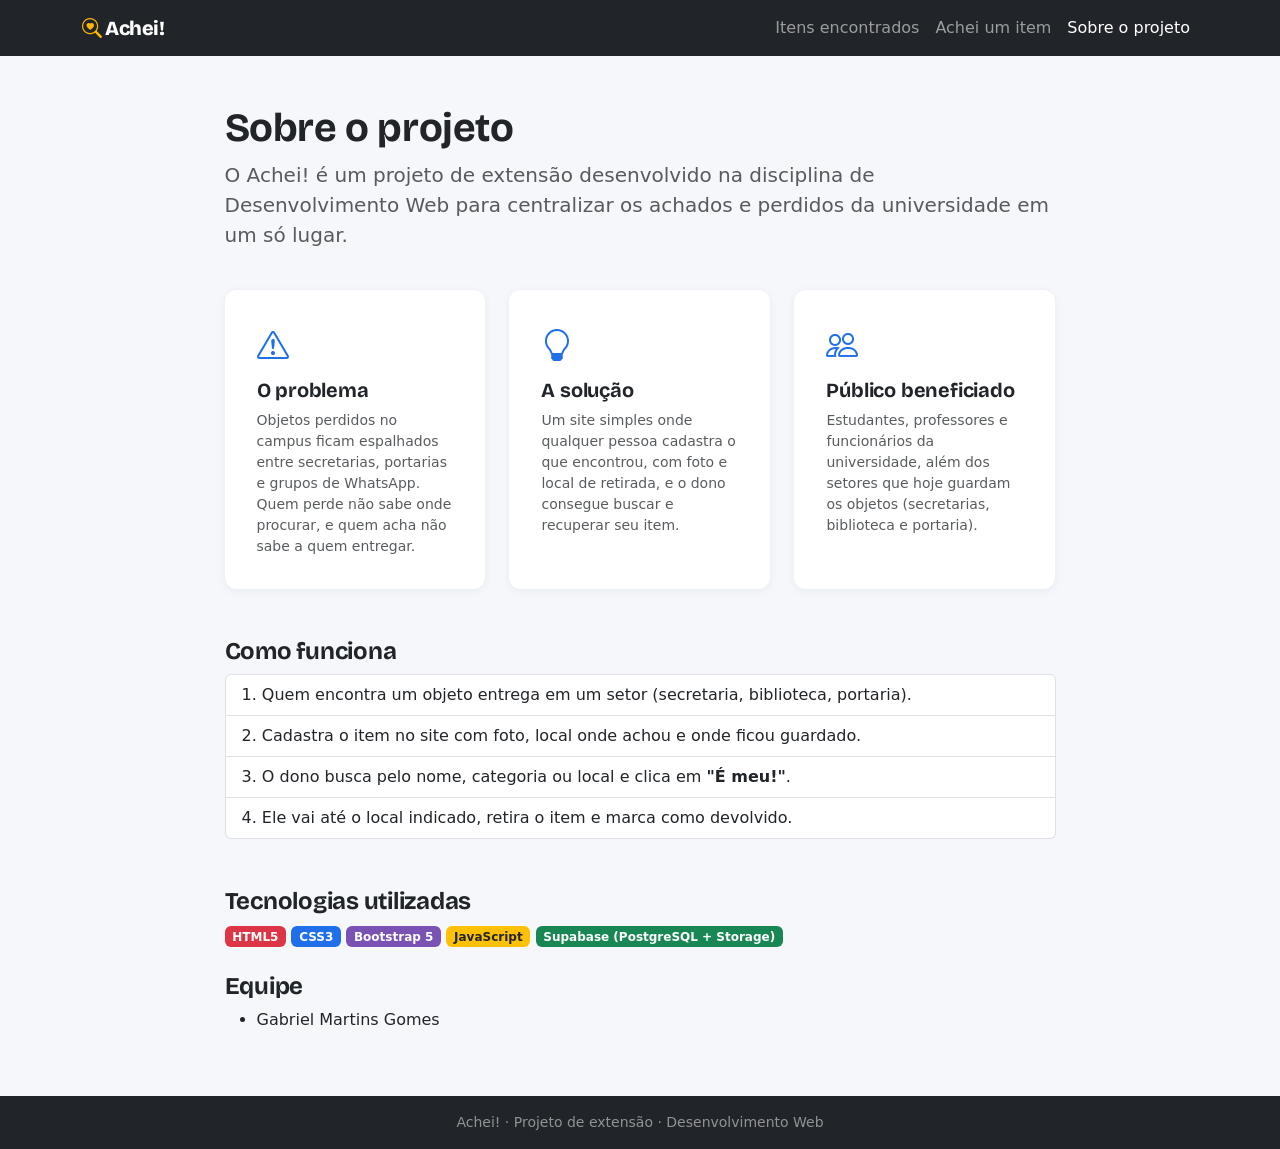
<file: sobre.html>
<!DOCTYPE html>
<html lang="pt-BR">
<head>
  <meta charset="UTF-8">
  <meta name="viewport" content="width=device-width, initial-scale=1.0">
  <meta name="description" content="Conheça o Achei!, projeto de extensão que centraliza os achados e perdidos do campus.">
  <title>Sobre o projeto · Achei!</title>
  <link rel="icon" href="img/favicon.svg" type="image/svg+xml">

  <link href="https://cdn.jsdelivr.net/npm/bootstrap@5.3.3/dist/css/bootstrap.min.css" rel="stylesheet">
  <link href="https://cdn.jsdelivr.net/npm/bootstrap-icons@1.11.3/font/bootstrap-icons.min.css" rel="stylesheet">
  <link rel="preconnect" href="https://fonts.googleapis.com">
  <link rel="preconnect" href="https://fonts.gstatic.com" crossorigin>
  <link href="https://fonts.googleapis.com/css2?family=Bricolage+Grotesque:opsz,wght@12..96,600..800&display=swap" rel="stylesheet">
  <link href="css/style.css" rel="stylesheet">
</head>
<body>

  <!-- ===== Menu ===== -->
  <nav class="navbar navbar-expand-md navbar-dark bg-dark">
    <div class="container">
      <a class="navbar-brand" href="index.html"><i class="bi bi-search-heart"></i> Achei!</a>
      <button class="navbar-toggler" type="button" data-bs-toggle="collapse" data-bs-target="#menu"
        aria-controls="menu" aria-expanded="false" aria-label="Abrir menu">
        <span class="navbar-toggler-icon"></span>
      </button>
      <div class="collapse navbar-collapse" id="menu">
        <ul class="navbar-nav ms-auto">
          <li class="nav-item"><a class="nav-link" href="index.html">Itens encontrados</a></li>
          <li class="nav-item"><a class="nav-link" href="cadastrar.html">Achei um item</a></li>
          <li class="nav-item"><a class="nav-link active" aria-current="page" href="sobre.html">Sobre o projeto</a></li>
        </ul>
      </div>
    </div>
  </nav>

  <main class="container py-5">
    <div class="row justify-content-center">
      <div class="col-lg-9">
        <h1>Sobre o projeto</h1>
        <p class="lead text-muted">
          O <strong>Achei!</strong> é um projeto de extensão desenvolvido na disciplina de Desenvolvimento Web
          para centralizar os achados e perdidos da universidade em um só lugar.
        </p>

        <div class="row g-4 my-3">
          <div class="col-md-4">
            <div class="caixa-form h-100">
              <i class="bi bi-exclamation-triangle icone-grande"></i>
              <h3 class="h5 mt-2">O problema</h3>
              <p class="small text-muted mb-0">
                Objetos perdidos no campus ficam espalhados entre secretarias, portarias e grupos de WhatsApp.
                Quem perde não sabe onde procurar, e quem acha não sabe a quem entregar.
              </p>
            </div>
          </div>
          <div class="col-md-4">
            <div class="caixa-form h-100">
              <i class="bi bi-lightbulb icone-grande"></i>
              <h3 class="h5 mt-2">A solução</h3>
              <p class="small text-muted mb-0">
                Um site simples onde qualquer pessoa cadastra o que encontrou, com foto e local de retirada,
                e o dono consegue buscar e recuperar seu item.
              </p>
            </div>
          </div>
          <div class="col-md-4">
            <div class="caixa-form h-100">
              <i class="bi bi-people icone-grande"></i>
              <h3 class="h5 mt-2">Público beneficiado</h3>
              <p class="small text-muted mb-0">
                Estudantes, professores e funcionários da universidade, além dos setores que hoje
                guardam os objetos (secretarias, biblioteca e portaria).
              </p>
            </div>
          </div>
        </div>

        <h2 class="h4 mt-5">Como funciona</h2>
        <ol class="list-group list-group-numbered mb-5">
          <li class="list-group-item">Quem encontra um objeto entrega em um setor (secretaria, biblioteca, portaria).</li>
          <li class="list-group-item">Cadastra o item no site com foto, local onde achou e onde ficou guardado.</li>
          <li class="list-group-item">O dono busca pelo nome, categoria ou local e clica em <strong>"É meu!"</strong>.</li>
          <li class="list-group-item">Ele vai até o local indicado, retira o item e marca como devolvido.</li>
        </ol>

        <h2 class="h4">Tecnologias utilizadas</h2>
        <p>
          <span class="badge bg-danger">HTML5</span>
          <span class="badge bg-primary">CSS3</span>
          <span class="badge" style="background:#7952b3">Bootstrap 5</span>
          <span class="badge bg-warning text-dark">JavaScript</span>
          <span class="badge bg-success">Supabase (PostgreSQL + Storage)</span>
        </p>

        <h2 class="h4 mt-4">Equipe</h2>
        <ul>
          <li>Gabriel Martins Gomes</li>
        </ul>
      </div>
    </div>
  </main>

  <footer class="bg-dark text-white-50 text-center py-3 small">
    Achei! · Projeto de extensão · Desenvolvimento Web
  </footer>

  <script src="https://cdn.jsdelivr.net/npm/bootstrap@5.3.3/dist/js/bootstrap.bundle.min.js"></script>
</body>
</html>
</file>
<file: css/style.css>
/* =====================================================
   ESTILOS DO ACHEI!
   O Bootstrap faz a maior parte do trabalho.
   Aqui ficam as cores do projeto e os detalhes próprios.
   ===================================================== */

/* ===== 1. Cores e base ===== */
:root {
  --cor-primaria: #1f6feb;
  --cor-primaria-escura: #1a4fb3;
  --cor-primaria-clara: #e8f0fe;
  --cor-destaque: #ffb703;
  --cor-destaque-clara: #fff6df;
  --cor-fundo: #f5f7fb;
  --cor-borda: #e3e8f0;
  --cor-texto-suave: #5b6578;
  --cor-sucesso: #146c2e;
  --cor-sucesso-clara: #e6f4ea;

  --raio: 12px;
  --sombra: 0 2px 10px rgba(16, 32, 64, 0.06);
  --sombra-forte: 0 12px 28px rgba(16, 32, 64, 0.12);

  --fonte-titulo: 'Bricolage Grotesque', system-ui, sans-serif;

  /* Faz as classes do Bootstrap (text-primary, links...) usarem o azul do projeto */
  --bs-primary: #1f6feb;
  --bs-primary-rgb: 31, 111, 235;
  --bs-link-color: #1f6feb;
  --bs-link-color-rgb: 31, 111, 235;
  --bs-link-hover-color: #1a4fb3;
  --bs-link-hover-color-rgb: 26, 79, 179;
}

body {
  background-color: var(--cor-fundo);
  display: flex;
  flex-direction: column;
  min-height: 100vh;
}

main { flex: 1; }

h1, h2, h3, .h1, .h2, .h3, .h4, .h5 {
  font-family: var(--fonte-titulo);
  font-weight: 700;
  letter-spacing: -0.01em;
  text-wrap: balance;
}

/* Cor do texto quando a pessoa seleciona com o mouse */
::selection { background: rgba(255, 183, 3, 0.4); }


/* ===== 2. Botões e campos com as cores do projeto ===== */
.btn-primary {
  --bs-btn-bg: var(--cor-primaria);
  --bs-btn-border-color: var(--cor-primaria);
  --bs-btn-hover-bg: var(--cor-primaria-escura);
  --bs-btn-hover-border-color: var(--cor-primaria-escura);
  --bs-btn-active-bg: var(--cor-primaria-escura);
  --bs-btn-active-border-color: var(--cor-primaria-escura);
  --bs-btn-disabled-bg: var(--cor-primaria);
  --bs-btn-disabled-border-color: var(--cor-primaria);
  --bs-btn-focus-shadow-rgb: 31, 111, 235;
  font-weight: 600;
}

.btn-outline-primary {
  --bs-btn-color: var(--cor-primaria);
  --bs-btn-border-color: var(--cor-primaria);
  --bs-btn-hover-bg: var(--cor-primaria);
  --bs-btn-hover-border-color: var(--cor-primaria);
  --bs-btn-active-bg: var(--cor-primaria-escura);
  --bs-btn-active-border-color: var(--cor-primaria-escura);
  --bs-btn-focus-shadow-rgb: 31, 111, 235;
}

.form-control:focus,
.form-select:focus,
.form-check-input:focus {
  border-color: #8db4f5;
  box-shadow: 0 0 0 0.25rem rgba(31, 111, 235, 0.2);
}

.form-check-input:checked {
  background-color: var(--cor-primaria);
  border-color: var(--cor-primaria);
}


/* ===== 3. Menu ===== */
.navbar-brand {
  font-family: var(--fonte-titulo);
  font-weight: 800;
  letter-spacing: -0.5px;
}
.navbar-brand .bi { color: var(--cor-destaque); }


/* ===== 4. Topo da página inicial ===== */
.hero {
  background: linear-gradient(135deg, var(--cor-primaria), var(--cor-primaria-escura));
  color: #fff;
  padding: 3.5rem 0 5rem;
}

.hero h1 {
  font-weight: 800;
  font-size: clamp(2rem, 1.4rem + 2.6vw, 3.25rem);
  line-height: 1.05;
  letter-spacing: -0.02em;
  max-width: 16ch;
}

.hero .lead { max-width: 46ch; }

/* Caixinhas com os números */
.contadores { margin-top: -2.5rem; }

.contador {
  background: #fff;
  border-radius: var(--raio);
  padding: 1rem 1.25rem;
  box-shadow: 0 4px 16px rgba(16, 32, 64, 0.08);
}

.contador .numero {
  font-family: var(--fonte-titulo);
  font-size: 2rem;
  font-weight: 800;
  line-height: 1;
  font-variant-numeric: tabular-nums;
}


/* ===== 5. Cabeçalho da lista e filtros ===== */
.cabecalho-lista .resumo { color: var(--cor-texto-suave); font-size: 0.875rem; }

.busca .input-group-text {
  background: #fff;
  color: var(--cor-texto-suave);
}
.busca .form-control { border-left: 0; }


/* ===== 6. Cards dos itens ===== */
.card-item {
  border: 1px solid var(--cor-borda);
  border-radius: var(--raio);
  overflow: hidden;
  box-shadow: var(--sombra);
  transition: transform 0.2s cubic-bezier(0.2, 0.7, 0.3, 1), box-shadow 0.2s ease;
}

/* O efeito de "levantar" só em quem usa mouse (no celular ele fica preso depois do toque) */
@media (hover: hover) {
  .card-item:hover {
    transform: translateY(-3px);
    box-shadow: var(--sombra-forte);
  }
}

/* A área da foto tem sempre o mesmo formato, com ou sem foto */
.moldura-foto {
  aspect-ratio: 4 / 3;
  background: #e9eef6;
}

/* No celular o card ocupa a tela toda, então a foto fica mais baixa */
@media (max-width: 575.98px) {
  .moldura-foto { aspect-ratio: 16 / 9; }
}

.moldura-foto .foto {
  width: 100%;
  height: 100%;
  object-fit: cover;
  display: block;
}

/* Quando o item não tem foto, mostra o ícone da categoria */
.moldura-foto .sem-foto {
  height: 100%;
  display: flex;
  align-items: center;
  justify-content: center;
  font-size: 3.5rem;
  color: #9fb3d1;
}

.badge-categoria {
  align-self: flex-start;
  display: inline-flex;
  align-items: center;
  gap: 0.35rem;
  margin-bottom: 0.6rem;
  padding: 0.25rem 0.65rem;
  border-radius: 999px;
  background: var(--cor-primaria-clara);
  color: var(--cor-primaria-escura);
  font-size: 0.75rem;
  font-weight: 600;
}

.card-item .card-title { margin-bottom: 0.4rem; }

/* Descrição com no máximo 3 linhas no card (o texto completo aparece no "É meu!") */
.card-item .descricao {
  font-size: 0.875rem;
  color: var(--cor-texto-suave);
  display: -webkit-box;
  -webkit-line-clamp: 3;
  -webkit-box-orient: vertical;
  overflow: hidden;
}

.info-lista {
  list-style: none;
  padding: 0;
  margin: 0 0 1rem;
  font-size: 0.875rem;
  color: var(--cor-texto-suave);
}
.info-lista li { display: flex; gap: 0.4rem; }
.info-lista li + li { margin-top: 0.2rem; }
.info-lista .bi { color: var(--cor-primaria); }

/* Item já devolvido: foto em preto e branco, mas o texto continua legível */
.card-item.devolvido .moldura-foto { filter: grayscale(1); opacity: 0.6; }
.card-item.devolvido .card-title { color: var(--cor-texto-suave); }

.selo-devolvido {
  padding: 0.5rem;
  border-radius: var(--bs-border-radius);
  background: var(--cor-sucesso-clara);
  color: var(--cor-sucesso);
  font-size: 0.875rem;
  font-weight: 600;
  text-align: center;
}

/* Aviso de "nenhum item encontrado" */
.estado-vazio {
  text-align: center;
  padding: 3rem 1rem;
  color: var(--cor-texto-suave);
}
.estado-vazio .bi { font-size: 2.5rem; color: #9fb3d1; }
.estado-vazio p { max-width: 40ch; margin: 0.5rem auto 1rem; }


/* ===== 7. Janela "É meu!" ===== */
.modal-content { border: 0; border-radius: var(--raio); }

/* Destaque amarelo para o local de retirada, a informação mais importante */
.local-retirada {
  background: var(--cor-destaque-clara);
  border: 1px solid #ffe2a1;
  border-radius: 10px;
  padding: 0.75rem 1rem;
}
.local-retirada .bi { color: #b45309; }


/* ===== 8. Formulário de cadastro ===== */
.caixa-form {
  background: #fff;
  border-radius: var(--raio);
  padding: 2rem;
  box-shadow: var(--sombra);
}

.caixa-form legend {
  font-family: var(--fonte-titulo);
  font-size: 1.1rem;
  font-weight: 700;
  margin-bottom: 1rem;
}

/* Linha separando cada grupo de campos */
.caixa-form fieldset + fieldset {
  margin-top: 2rem;
  padding-top: 1.75rem;
  border-top: 1px solid var(--cor-borda);
}

.contador-caracteres { font-variant-numeric: tabular-nums; }

/* Prévia da foto com o botão de remover por cima */
.box-previa {
  position: relative;
  display: inline-block;
  margin-top: 0.75rem;
}

#previaFoto {
  display: block;
  max-width: 100%;
  max-height: 220px;
  border-radius: 8px;
}

.box-previa .btn {
  position: absolute;
  top: 0.5rem;
  right: 0.5rem;
}

@media (max-width: 575.98px) {
  .caixa-form { padding: 1.25rem; }
}


/* ===== 9. Página Sobre ===== */
.icone-grande {
  font-size: 2rem;
  color: var(--cor-primaria);
}


/* ===== 10. Acessibilidade: menos movimento para quem pediu isso no sistema ===== */
@media (prefers-reduced-motion: reduce) {
  .card-item { transition: none; }
  .card-item:hover { transform: none; }
}
</file>
